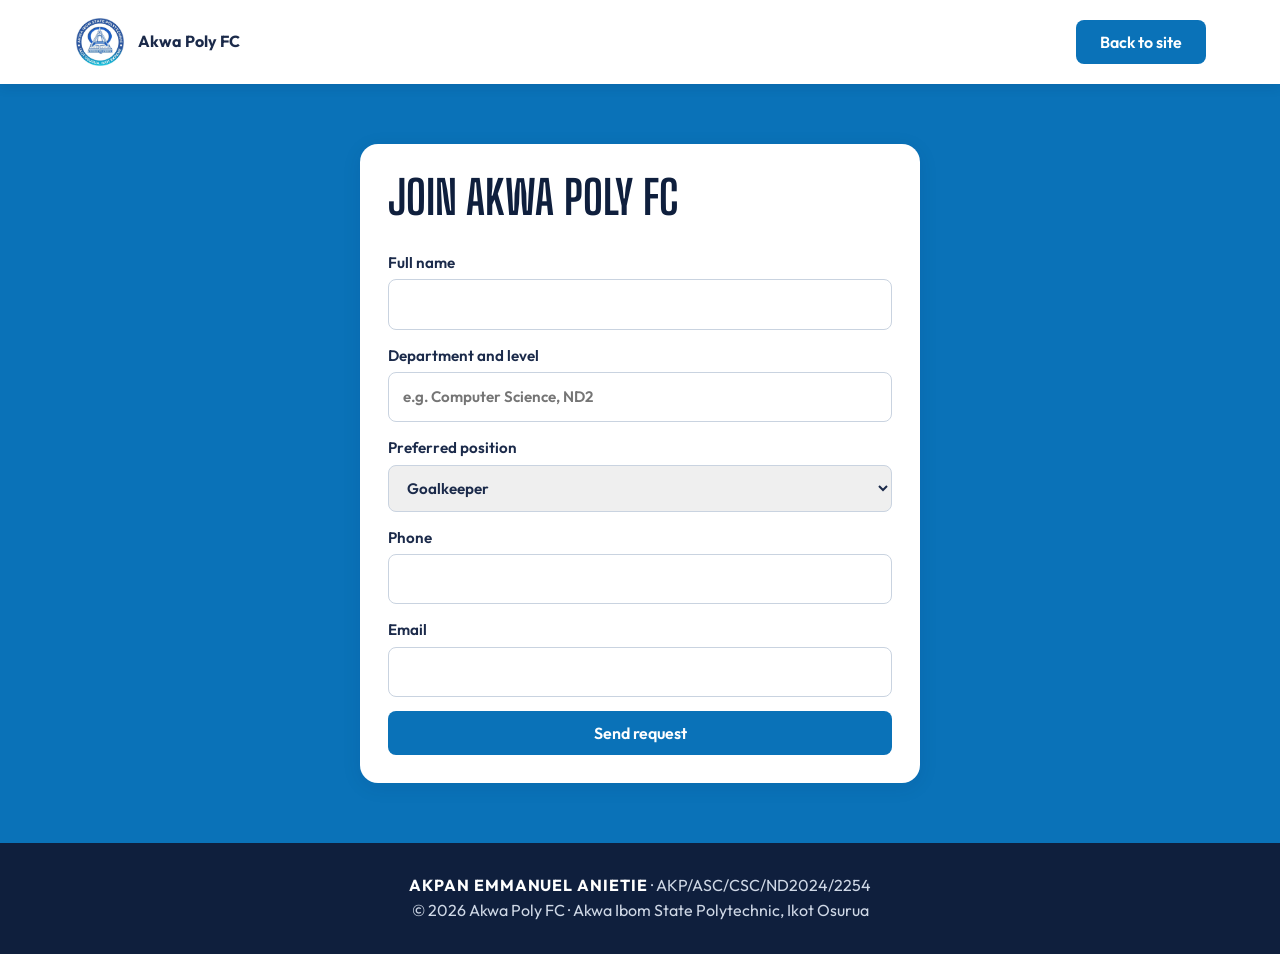
<file: join.html>
<!DOCTYPE html>
<html lang="en"><head>
<meta charset="utf-8"><meta name="viewport" content="width=device-width,initial-scale=1">
<title>Join Akwa Poly FC</title>
<link href="https://fonts.googleapis.com/css2?family=Big+Shoulders+Display:wght@800;900&family=Outfit:wght@400;500;600;700&display=swap" rel="stylesheet">
<link rel="stylesheet" href="style.css">
</head><body style="background:var(--blue)">
<header><div class="wrap"><a class="brand" href="index.html"><img class="logo" src="photos/logo.png" alt="Akwa Poly logo"><span>Akwa Poly FC</span></a><a class="btn" style="margin-left:auto" href="index.html">Back to site</a></div></header>
<main class="joinbox"><div class="card">
  <form id="join">
    <h2>Join Akwa Poly FC</h2>
    <label>Full name<input required></label>
    <label>Department and level<input required placeholder="e.g. Computer Science, ND2"></label>
    <label>Preferred position<select><option>Goalkeeper</option><option>Defender</option><option>Midfielder</option><option>Forward</option></select></label>
    <label>Phone<input type="tel" required></label>
    <label>Email<input type="email" required></label>
    <button class="btn">Send request</button>
  </form>
  <div class="done" id="done"><div class="tick">&#10003;</div><h2>Your request is in process</h2><p>The club will contact you about trials.</p><a class="btn" href="index.html">Back to site</a></div>
</div></main>
<script src="script.js"></script>
<footer><b>AKPAN EMMANUEL ANIETIE</b> &middot; AKP/ASC/CSC/ND2024/2254<br>&copy; <span id="yr"></span> Akwa Poly FC &middot; Akwa Ibom State Polytechnic, Ikot Osurua</footer><script>document.getElementById("yr").textContent=new Date().getFullYear()</script></body></html>
</file>
<file: style.css>
:root{--blue:#0a72b8;--blue-d:#085a93;--navy:#0f1f3d;--ink:#1b2a4a;--mist:#f3f4f6;--sky:#8fd0ff}
*{box-sizing:border-box;margin:0}
html{scroll-behavior:smooth;scroll-padding-top:90px}
body{font-family:'Outfit',system-ui,sans-serif;color:var(--ink);background:#fff;line-height:1.6}
a{color:inherit;text-decoration:none}
.wrap{max-width:1180px;margin:0 auto;padding:0 24px}
:focus-visible{outline:3px solid var(--sky);outline-offset:2px}
header{position:sticky;top:0;z-index:20;background:#fff;box-shadow:0 2px 12px rgba(15,31,61,.12)}
header .wrap{display:flex;align-items:center;gap:32px;height:84px}
.brand{display:flex;align-items:center;gap:12px;font-weight:700;color:var(--ink);line-height:1.2}
.logo{width:52px;height:52px;border-radius:50%;object-fit:cover}
nav{display:flex;gap:26px;margin-left:auto;font-weight:500}
nav a:hover{color:var(--blue)}
.btn{display:inline-block;background:var(--blue);color:#fff;font:600 1rem 'Outfit',sans-serif;padding:12px 24px;border:0;border-radius:8px;cursor:pointer;transition:background .2s,transform .2s}
.btn:hover{background:var(--blue-d);transform:translateY(-2px)}
.btn.ghost{background:transparent;border:2px solid #fff}
.btn.ghost:hover{background:rgba(255,255,255,.15)}
.hero{background:var(--blue);color:#fff;padding:70px 0 90px;overflow:hidden}
.hero .wrap{display:grid;grid-template-columns:1.25fr 1fr;gap:20px;align-items:center}
h1,h2,.fancy{font-family:'Big Shoulders Display',Impact,sans-serif;text-transform:uppercase}h1{font-size:clamp(3.2rem,9vw,7.2rem);line-height:.92;font-weight:800;letter-spacing:-.03em;position:relative;z-index:2}
.out{color:transparent;-webkit-text-stroke:2px #fff}
.hero p{max-width:34ch;margin:24px 0 30px;font-size:1.25rem}
.hero .cta{display:flex;gap:14px;flex-wrap:wrap}
.visual{position:relative;min-height:440px}
.player{position:absolute;inset:0 0 0 -60px;border-radius:28px;background:linear-gradient(160deg,#0d86d6,#06406b);display:grid;place-items:center;text-align:center;padding:20px;color:var(--sky);font-weight:500}
.glass{position:absolute;right:0;bottom:-24px;width:290px;padding:20px;border-radius:18px;background:rgba(255,255,255,.16);border:1px solid rgba(255,255,255,.4);backdrop-filter:blur(14px);-webkit-backdrop-filter:blur(14px)}
.glass .row{display:flex;justify-content:space-between;align-items:center;font-weight:700;font-size:1.15rem;margin:6px 0}
.live{display:inline-flex;gap:8px;align-items:center;font-size:.9rem}
.live i{width:9px;height:9px;border-radius:50%;background:#ff5a5a;animation:pulse 1.4s infinite}
@keyframes pulse{50%{opacity:.25}}
.marquee{background:var(--navy);color:#fff;overflow:hidden;white-space:nowrap;padding:16px 0;font-weight:600}
.marquee div{display:inline-block;animation:slide 28s linear infinite}
.marquee:hover div{animation-play-state:paused}
.marquee span{margin:0 28px}
@keyframes slide{to{transform:translateX(-50%)}}
section{padding:80px 0}
h2{font-size:clamp(2rem,4vw,2.9rem);line-height:1.1;margin-bottom:14px;color:var(--navy)}
.lead{max-width:60ch;margin-bottom:36px}
.stats{background:var(--mist)}
.grid4{display:grid;grid-template-columns:repeat(4,1fr);gap:18px}
.card{background:#fff;border-radius:18px;padding:28px;box-shadow:0 4px 20px rgba(15,31,61,.08)}
.stat b{display:block;font-size:3rem;line-height:1;color:var(--blue)}
.people{display:grid;grid-template-columns:1fr 1fr;gap:20px;margin-bottom:56px}
.person{text-align:left;font:inherit;border:2px solid transparent;cursor:pointer;display:flex;gap:18px;align-items:center;transition:border-color .2s,transform .2s}
.person:hover{border-color:var(--blue);transform:translateY(-3px)}
.avatar{flex:none;width:84px;height:84px;border-radius:50%;background:var(--mist);display:grid;place-items:center;font-size:.75rem;text-align:center;color:var(--blue)}
.person small{color:var(--blue);font-weight:600}
.timeline{border-left:3px solid var(--blue);padding-left:28px;display:grid;gap:26px;max-width:720px}
.timeline b{color:var(--blue)}
.find{background:var(--blue);color:#fff}
.find h2{color:#fff}
.find .wrap{display:grid;grid-template-columns:1fr 1fr;gap:40px}
.find dl{display:grid;grid-template-columns:100px 1fr;gap:10px 14px}
.find dt{font-weight:700}
.pills{display:flex;gap:10px;flex-wrap:wrap;margin-top:24px}
.pills a{padding:8px 18px;border-radius:99px;border:1px solid #fff}
.pills a:hover{background:#fff;color:var(--blue)}
form{display:grid;gap:14px}
label{display:grid;gap:4px;font-weight:600;font-size:.95rem}
input,select,textarea{font:inherit;padding:12px 14px;border:1.5px solid #c9d3e0;border-radius:8px;color:var(--ink)}
.find .card{color:var(--ink)}
.msg{display:none;padding:16px;border-radius:10px;background:#e3f4ea;color:#14532d;font-weight:600}
footer{background:var(--navy);color:#cfd8e6;padding:30px 0;text-align:center}
dialog{border:0;border-radius:18px;padding:32px;max-width:460px;width:90%;margin:auto;box-shadow:0 20px 60px rgba(0,0,0,.35)}
dialog::backdrop{background:rgba(15,31,61,.6);backdrop-filter:blur(6px)}
dialog h3{color:var(--navy);font-size:1.6rem}
dialog .btn{margin-top:20px}
.reveal{opacity:0;transform:translateY(28px);transition:opacity .7s,transform .7s}
.reveal.in{opacity:1;transform:none}
.joinbox{max-width:560px;margin:60px auto}
.done{display:none;text-align:center}
.done .tick{width:72px;height:72px;margin:0 auto 14px;border-radius:50%;background:var(--blue);color:#fff;display:grid;place-items:center;font-size:2rem}
@media(max-width:860px){nav{display:none}header .btn{margin-left:auto}.hero .wrap,.find .wrap,.people{grid-template-columns:1fr}.grid4{grid-template-columns:1fr 1fr}.visual{min-height:340px}.player{inset:0}.glass{right:10px}}
@media(prefers-reduced-motion:reduce){*{animation:none!important;transition:none!important}.reveal{opacity:1;transform:none}}
.shine{background:linear-gradient(90deg,#fff,var(--sky),#fff);background-size:200%;-webkit-background-clip:text;background-clip:text;color:transparent;animation:shine 3.5s linear infinite}
@keyframes shine{to{background-position:-200%}}
.gtext{background:linear-gradient(90deg,var(--navy),var(--blue),var(--navy));background-size:200%;-webkit-background-clip:text;background-clip:text;color:transparent;animation:shine 6s linear infinite;letter-spacing:.02em}
.type{font-size:1.4rem;font-weight:600;min-height:2em}.type i{animation:pulse 1s infinite;font-style:normal}
.player{padding:0;overflow:hidden;transition:transform .15s;box-shadow:0 24px 60px rgba(0,0,0,.35)}
.player img{width:100%;height:100%;object-fit:cover}
.glass .row{font-size:2rem;font-family:'Big Shoulders Display',sans-serif}.small{font-size:.9rem}
#bar{position:fixed;top:0;left:0;height:4px;width:0;background:var(--sky);z-index:50}
.burger{display:none;margin-left:auto;font-size:1.6rem;background:none;border:0;cursor:pointer;color:var(--navy)}
.alt{background:var(--mist)}
.tabs{display:flex;gap:10px;flex-wrap:wrap;margin:18px 0 22px}
.tabs button{font:600 1rem 'Outfit',sans-serif;padding:10px 20px;border-radius:99px;border:2px solid var(--blue);background:#fff;color:var(--blue);cursor:pointer;transition:.2s}
.tabs .on,.tabs button:hover{background:var(--blue);color:#fff}
table{width:100%;border-collapse:collapse}td,th{padding:12px;text-align:left;border-bottom:1px solid #e3e8ef}
.mrow{display:flex;justify-content:space-between;gap:12px;padding:14px 0;border-bottom:1px solid #e3e8ef;flex-wrap:wrap}
.pc{text-align:center;cursor:pointer;transition:transform .25s}.pc:hover{transform:translateY(-6px) rotate(-1deg)}
.pc .no{display:grid;place-items:center;width:70px;height:70px;margin:0 auto 10px;border-radius:50%;background:var(--blue);color:#fff;font:900 2rem 'Big Shoulders Display',sans-serif}
.gal{display:grid;grid-template-columns:repeat(3,1fr);gap:14px}
.gal img,.slot{width:100%;aspect-ratio:1;object-fit:cover;border-radius:16px;cursor:zoom-in;transition:transform .3s}
.gal img:hover{transform:scale(1.04)}
.slot{display:grid;place-items:center;border:2px dashed var(--blue);color:var(--blue);cursor:default}
#di{width:100%;max-height:50vh;object-fit:cover;border-radius:12px;margin-bottom:14px}
.vb{display:block;width:100%;text-align:left;margin:8px 0;padding:12px 14px;border:0;border-radius:10px;background:var(--mist);position:relative;overflow:hidden;font:600 1rem 'Outfit',sans-serif;cursor:pointer}
.vb i{position:absolute;inset:0 auto 0 0;background:rgba(10,114,184,.25);width:0;transition:width .6s}
.vb span{position:relative;display:flex;justify-content:space-between}
footer b{color:#fff;letter-spacing:.06em}
@media(max-width:860px){.burger{display:block;margin-left:auto}header .btn{display:none}nav.open{display:flex;flex-direction:column;position:absolute;top:84px;left:0;right:0;background:#fff;padding:20px 24px;box-shadow:0 12px 20px rgba(0,0,0,.12)}.gal{grid-template-columns:1fr 1fr}}
.school{background:var(--navy);color:#fff}.school h2{color:#fff}
.school .wrap{display:grid;grid-template-columns:1.1fr 1fr;gap:44px;align-items:center}
.sphoto{position:relative;border-radius:24px;overflow:hidden;box-shadow:0 24px 60px rgba(0,0,0,.45)}
.sphoto img{width:100%;display:block;animation:zoom 18s ease-in-out infinite alternate}
@keyframes zoom{to{transform:scale(1.12)}}
.sphoto .glass{left:16px;right:auto;bottom:16px;width:auto;padding:10px 18px;font-weight:600}
.school .tabs button{background:transparent;color:#fff;border-color:var(--sky)}.school .tabs .on,.school .tabs button:hover{background:var(--sky);color:var(--navy)}
.sbody{min-height:150px;font-size:1.15rem;transition:opacity .2s}
.facts{display:grid;grid-template-columns:repeat(3,1fr);gap:14px;margin-top:20px}
.facts b{display:block;font:800 2.8rem/1 'Big Shoulders Display',sans-serif;color:var(--sky)}
.pitch{position:relative;aspect-ratio:4/5;max-width:720px;margin:0 auto;border:4px solid #fff;border-radius:20px;overflow:hidden;background:repeating-linear-gradient(0deg,#1e8f4e 0 10%,#26a15a 10% 20%);box-shadow:0 20px 50px rgba(15,31,61,.25)}
.pitch::before{content:'';position:absolute;left:0;right:0;top:50%;border-top:3px solid rgba(255,255,255,.7)}
.pitch::after{content:'';position:absolute;left:50%;top:50%;width:24%;aspect-ratio:1;border:3px solid rgba(255,255,255,.7);border-radius:50%;transform:translate(-50%,-50%)}
.tk{position:absolute;z-index:2;transform:translate(-50%,-50%);background:none;border:0;color:#fff;cursor:pointer;text-align:center;font:600 .8rem 'Outfit',sans-serif;transition:opacity .3s,transform .25s;animation:drop .6s backwards}
.tk b{display:grid;place-items:center;width:clamp(36px,7vw,56px);aspect-ratio:1;margin:0 auto 4px;border-radius:50%;background:#fff;color:var(--blue);font:900 1.5rem 'Big Shoulders Display',sans-serif;box-shadow:0 6px 14px rgba(0,0,0,.3)}
.tk span{display:block;text-shadow:0 1px 4px #000}
.tk:hover{transform:translate(-50%,-50%) scale(1.18)}.tk.dim{opacity:.25}
@keyframes drop{from{opacity:0;transform:translate(-50%,-10%) scale(.4)}}
@media(max-width:860px){.school .wrap{grid-template-columns:1fr}.tk span{font-size:.62rem}}

/* Coach identity panel: replaces the old match countdown without changing the hero portrait. */
.coach-glass{width:290px;min-height:132px;display:flex;flex-direction:column;justify-content:center;gap:3px;background:rgba(5,27,65,.78);border:1px solid rgba(255,255,255,.45);box-shadow:0 16px 38px rgba(0,0,0,.22);backdrop-filter:blur(16px)}
.coach-glass .coach-kicker{font-size:.72rem;letter-spacing:.2em;font-weight:700;color:#9bd7ff}
.coach-glass strong{font:900 2.25rem/.98 'Big Shoulders Display',sans-serif;text-transform:uppercase;color:#fff}
.coach-glass .coach-role{font-size:.92rem;font-weight:600;color:#ffd34f}
/* New squad gallery */
.squad-section{position:relative;overflow:hidden;background:linear-gradient(135deg,#f5f9ff 0%,#e8f1ff 55%,#fff 100%);}
.squad-section:before{content:'AKWA POLY FC';position:absolute;right:-5%;top:26%;font:900 clamp(4rem,12vw,11rem)/1 'Big Shoulders Display',sans-serif;color:rgba(10,80,170,.045);transform:rotate(-16deg);pointer-events:none}
.squad-section .wrap{position:relative;z-index:1}
.squad-heading{display:flex;align-items:end;justify-content:space-between;gap:24px;margin-bottom:28px}
.squad-heading .eyebrow{display:inline-block;color:#0876cf;font-size:.78rem;font-weight:800;letter-spacing:.24em;margin-bottom:8px}
.squad-heading h2{font-size:clamp(2.8rem,6vw,4.8rem);margin:0;color:#071d49;letter-spacing:.015em}
.squad-heading p{margin-top:8px;color:#50617e;font-size:1.05rem}
.squad-cta{border-radius:999px;padding:13px 24px;white-space:nowrap;box-shadow:0 8px 20px rgba(0,91,190,.2)}
.squad-team-photo{height:clamp(300px,48vw,560px);position:relative;border-radius:24px;overflow:hidden;background:linear-gradient(135deg,#071d49,#0b4f9c);box-shadow:0 18px 40px rgba(5,28,69,.2);border:5px solid #fff}
.squad-team-photo:after{content:'';position:absolute;inset:0;background:linear-gradient(90deg,rgba(3,20,54,.30),transparent 60%),linear-gradient(0deg,rgba(3,20,54,.55),transparent 42%);pointer-events:none}
.squad-team-photo img{width:100%;height:100%;object-fit:contain;object-position:center center;display:block}
.squad-team-photo div{position:absolute;z-index:1;left:clamp(18px,4vw,48px);bottom:24px;color:#fff;display:grid;gap:4px}
.squad-team-photo div span{font-size:.75rem;font-weight:800;letter-spacing:.25em;color:#ffd34f}
.squad-team-photo div strong{font:900 clamp(1.8rem,4vw,3.2rem)/1 'Big Shoulders Display',sans-serif;text-transform:uppercase}
.squad-filters{margin:28px 0 22px}
.squad-filters button{border-radius:10px;padding:9px 18px}
.squad-grid{display:grid;grid-template-columns:repeat(4,minmax(0,1fr));gap:20px}
.squad-card{position:relative;min-width:0;overflow:hidden;border-radius:18px;background:#fff;border:1px solid #c9dcf8;box-shadow:0 8px 22px rgba(10,42,91,.10);transition:transform .28s,box-shadow .28s,border-color .28s}
.squad-card:hover{transform:translateY(-7px);box-shadow:0 18px 34px rgba(10,42,91,.19);border-color:#1682e8}
.card-photo{height:205px;position:relative;overflow:hidden;background:radial-gradient(circle at 50% 25%,#eaf5ff,#8dbdf0 65%,#1b5eae)}
.squad-photo{width:100%;height:100%;object-fit:cover;object-position:center 24%;display:block}
.photo-placeholder{height:100%;display:flex;flex-direction:column;align-items:center;justify-content:center;gap:8px;color:#174e98;background:radial-gradient(circle at 50% 28%,#fff 0,#dcecff 48%,#7faee8 100%)}
.jersey-icon{width:88px;height:88px;border-radius:28px 28px 18px 18px;display:grid;place-items:center;color:#fff;font-size:2.6rem;background:linear-gradient(145deg,#1688f2,#063b91);clip-path:polygon(25% 0,40% 10%,60% 10%,75% 0,100% 22%,83% 42%,73% 33%,73% 100%,27% 100%,27% 33%,17% 42%,0 22%)}
.photo-placeholder small{font-size:.65rem;font-weight:800;letter-spacing:.18em;color:#174e98}
.shirt-number{position:absolute;left:12px;bottom:10px;min-width:40px;height:40px;padding:0 8px;display:grid;place-items:center;border-radius:10px;background:#075bc0;color:#fff;font:900 1.55rem 'Big Shoulders Display',sans-serif;box-shadow:0 5px 12px rgba(0,0,0,.2)}
.captain-tag{position:absolute;right:10px;top:10px;padding:6px 10px;border-radius:99px;background:#ffd43b;color:#092452;font-size:.68rem;font-weight:900;letter-spacing:.08em;box-shadow:0 4px 12px rgba(0,0,0,.15)}
.squad-card-info{padding:13px 15px 16px;display:flex;flex-direction:column;gap:2px}
.player-role{font-size:.68rem;text-transform:uppercase;letter-spacing:.13em;color:#1474ca;font-weight:800}
.squad-card-info strong{font-size:1.12rem;color:#10264e}
.squad-card-info small{font-size:.78rem;color:#74819a}
.captain-card{border:2px solid #1478db;box-shadow:0 10px 28px rgba(0,94,190,.18)}
@media(max-width:900px){.squad-grid{grid-template-columns:repeat(3,minmax(0,1fr))}.card-photo{height:190px}}
@media(max-width:620px){.squad-heading{align-items:flex-start;flex-direction:column}.squad-cta{align-self:flex-start}.squad-grid{grid-template-columns:repeat(2,minmax(0,1fr));gap:13px}.card-photo{height:175px}.squad-card-info{padding:11px}.squad-card-info strong{font-size:1rem}.squad-team-photo{border-radius:16px}.coach-glass{width:230px;min-height:108px;padding:14px}.coach-glass strong{font-size:1.9rem}}
@media(max-width:390px){.squad-grid{grid-template-columns:1fr 1fr}.card-photo{height:145px}}

/* Squad portrait clarification and credits */
.squad-note{font-size:.88rem!important;color:#63728c!important;margin-top:7px!important;max-width:75ch!important}
.sample-tag{position:absolute;right:9px;bottom:10px;padding:5px 8px;border-radius:6px;background:rgba(5,24,62,.82);color:#fff;font-size:.54rem;font-weight:900;letter-spacing:.08em;z-index:2}
.sample-card .squad-photo{object-position:center 22%}
.photo-credits{margin:26px 0 6px;padding:15px 18px;border:1px solid #c8d9f0;border-radius:14px;background:rgba(255,255,255,.72);color:#41516d;font-size:.84rem}
.photo-credits summary{cursor:pointer;color:#0a4e9a;font-weight:800}
.photo-credits p{margin:10px 0}
.photo-credits ul{padding-left:20px;display:grid;gap:5px}
.photo-credits a{color:#075fb4;text-decoration:underline}
@media(max-width:620px){.squad-team-photo{height:clamp(300px,90vw,430px)}.squad-team-photo div{bottom:16px}.squad-note{font-size:.8rem!important}}
</file>
